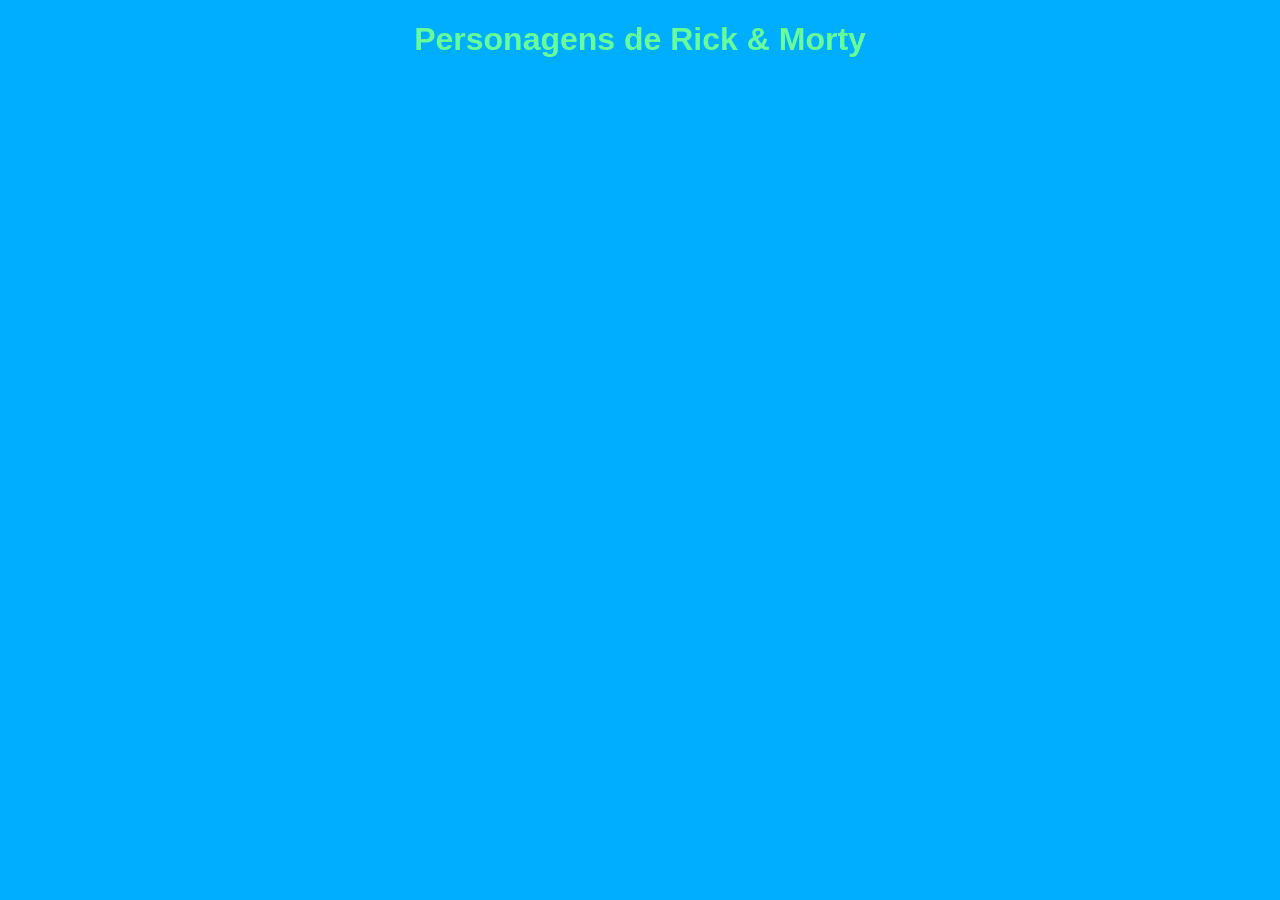
<file: OneDrive/Documentos/HTML/index.html>
<!DOCTYPE html>
<head>
    <meta charset="UTF-8">
    <meta name="viewport" content="width=device-width, initial-scale=1.0">
    <title>Rick and Morty Characters</title>
    <link rel="stylesheet" href="styles.css">
</head>
<body>
    <header>
        <h1>Personagens de Rick & Morty</h1>
    </header>
    <main>
        <div id="character-list" class="character-grid"></div>
    </main>
    <script src="script.js"></script>
</body>
</html>
</file>
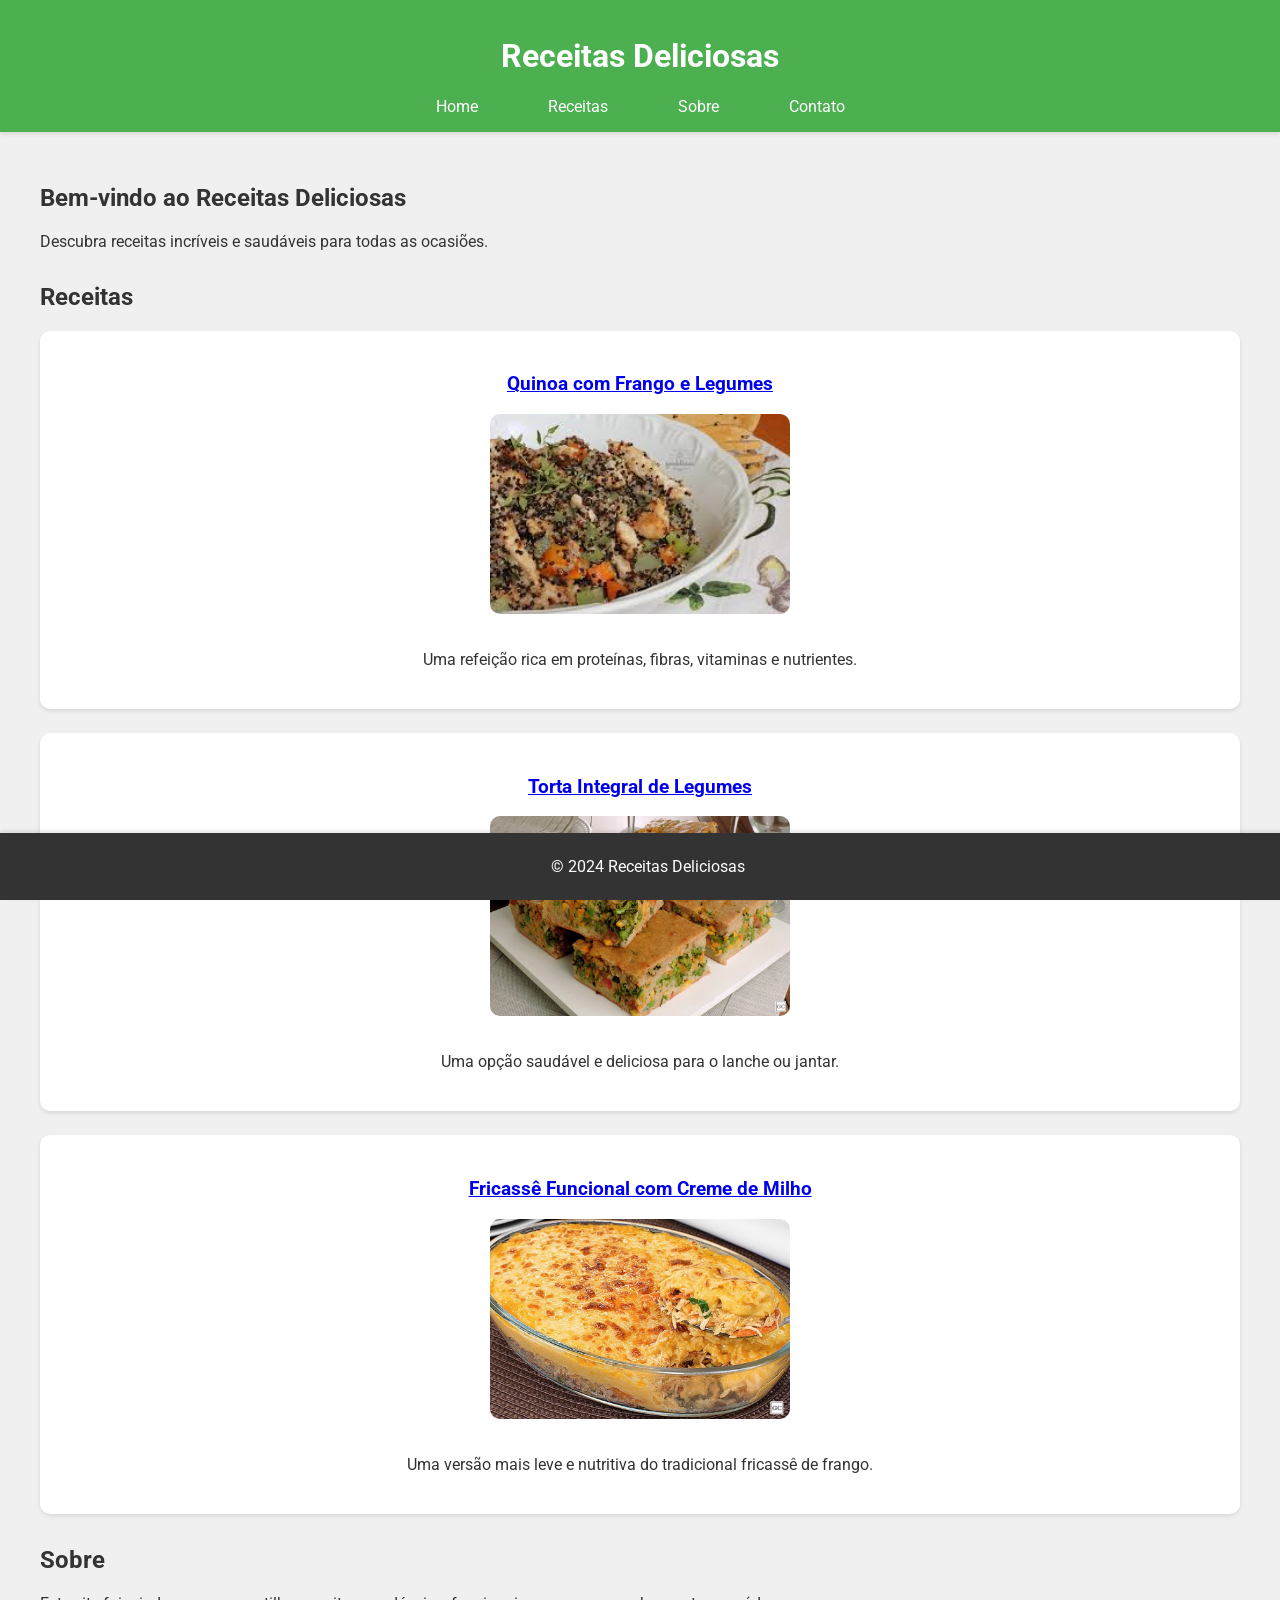
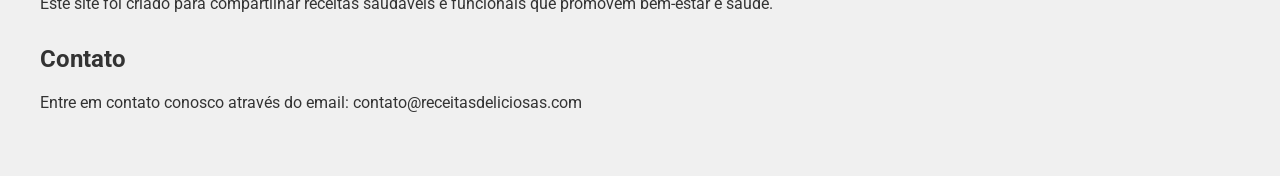
<file: OneDrive/Documentos/TESTE/index.html>
<!DOCTYPE html>
<html lang="pt-BR">
<head>
    <meta charset="UTF-8">
    <meta name="viewport" content="width=device-width, initial-scale=1.0">
    <title>Receitas Deliciosas</title>
    <link rel="stylesheet" href="styles.css">
    <link href="https://fonts.googleapis.com/css2?family=Roboto:wght@400;700&display=swap" rel="stylesheet">
</head>
<body>
    <header>
        <h1>Receitas Deliciosas</h1>
        <nav>
            <ul>
                <li><a href="#home">Home</a></li>
                <li><a href="#receitas">Receitas</a></li>
                <li><a href="#sobre">Sobre</a></li>
                <li><a href="#contato">Contato</a></li>
            </ul>
        </nav>
    </header>
    <main>
        <section id="home">
            <h2>Bem-vindo ao Receitas Deliciosas</h2>
            <p>Descubra receitas incríveis e saudáveis para todas as ocasiões.</p>
        </section>
        <section id="receitas">
            <h2>Receitas</h2>
            <article>
                <h3><a href="quinoa.html">Quinoa com Frango e Legumes</a></h3>
                <img src="imagens/quinoa.jpg" alt="Quinoa com Frango e Legumes">
                <p>Uma refeição rica em proteínas, fibras, vitaminas e nutrientes.</p>
            </article>
            <article>
                <h3><a href="torta.html">Torta Integral de Legumes</a></h3>
                <img src="imagens/torta.jpg" alt="Torta Integral de Legumes">
                <p>Uma opção saudável e deliciosa para o lanche ou jantar.</p>
            </article>
            <article>
                <h3><a href="fricasse.html">Fricassê Funcional com Creme de Milho</a></h3>
                <img src="imagens/fricasse.jpg" alt="Fricassê Funcional com Creme de Milho">
                <p>Uma versão mais leve e nutritiva do tradicional fricassê de frango.</p>
            </article>
        </section>
        <section id="sobre">
            <h2>Sobre</h2>
            <p>Este site foi criado para compartilhar receitas saudáveis e funcionais que promovem bem-estar e saúde.</p>
        </section>
        <section id="contato">
            <h2>Contato</h2>
            <p>Entre em contato conosco através do email: contato@receitasdeliciosas.com</p>
        </section>
    </main>
    <footer>
        <p>© 2024 Receitas Deliciosas</p>
    </footer>
</body>
</html>
</file>
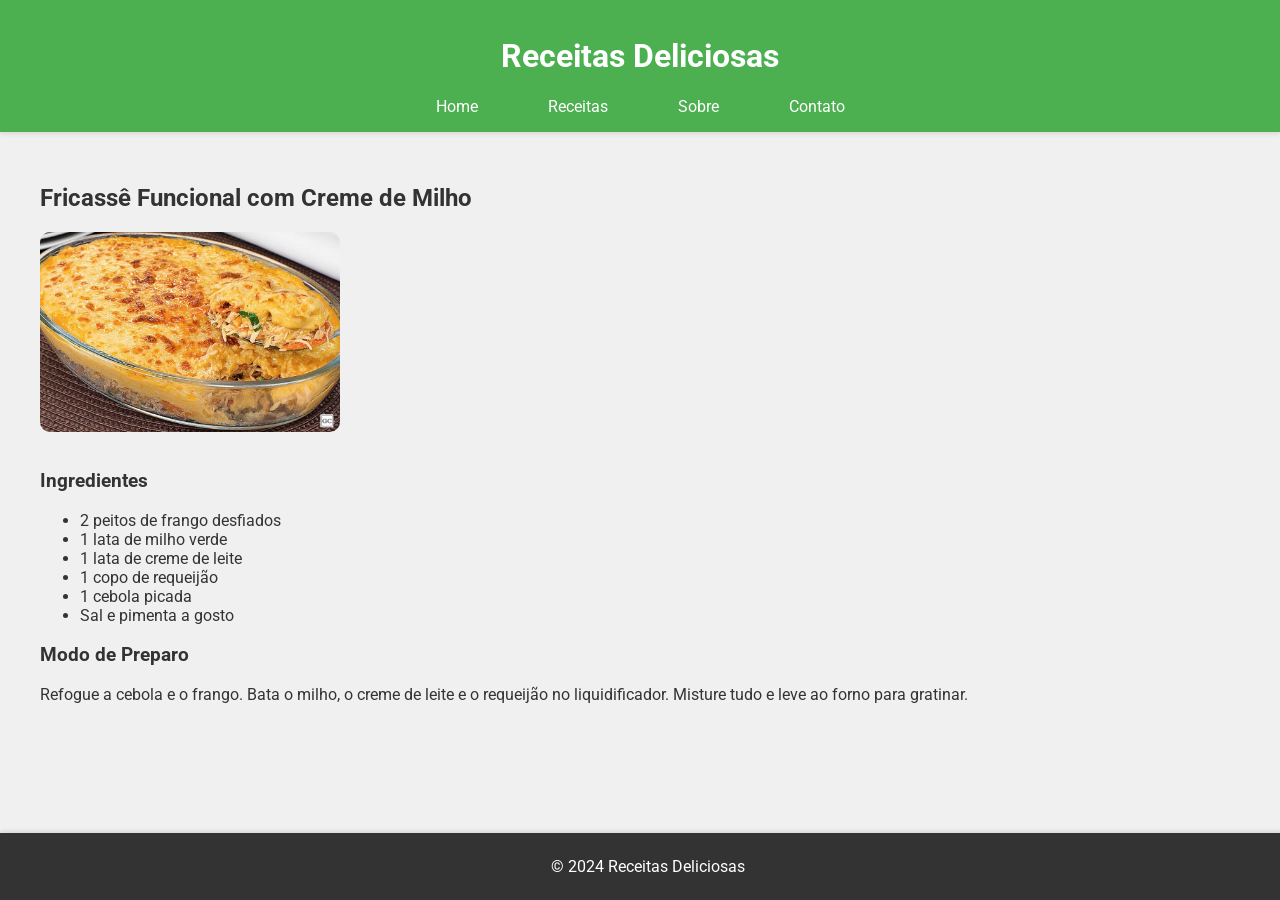
<file: OneDrive/Documentos/TESTE/fricasse.html>
<!DOCTYPE html>
<html lang="pt-BR">
<head>
    <meta charset="UTF-8">
    <meta name="viewport" content="width=device-width, initial-scale=1.0">
    <title>Fricassê Funcional com Creme de Milho</title>
    <link rel="stylesheet" href="styles.css">
    <link href="https://fonts.googleapis.com/css2?family=Roboto:wght@400;700&display=swap" rel="stylesheet">
</head>
<body>
    <header>
        <h1>Receitas Deliciosas</h1>
        <nav>
            <ul>
                <li><a href="index.html#home">Home</a></li>
                <li><a href="index.html#receitas">Receitas</a></li>
                <li><a href="index.html#sobre">Sobre</a></li>
                <li><a href="index.html#contato">Contato</a></li>
            </ul>
        </nav>
    </header>
    <main>
        <section>
            <h2>Fricassê Funcional com Creme de Milho</h2>
            <img src="imagens/fricasse.jpg" alt="Fricassê Funcional com Creme de Milho">
            <h3>Ingredientes</h3>
            <ul>
                <li>2 peitos de frango desfiados</li>
                <li>1 lata de milho verde</li>
                <li>1 lata de creme de leite</li>
                <li>1 copo de requeijão</li>
                <li>1 cebola picada</li>
                <li>Sal e pimenta a gosto</li>
            </ul>
            <h3>Modo de Preparo</h3>
            <p>Refogue a cebola e o frango. Bata o milho, o creme de leite e o requeijão no liquidificador. Misture tudo e leve ao forno para gratinar.</p>
        </section>
    </main>
    <footer>
        <p>© 2024 Receitas Deliciosas</p>
    </footer>
</body>
</html>
</file>
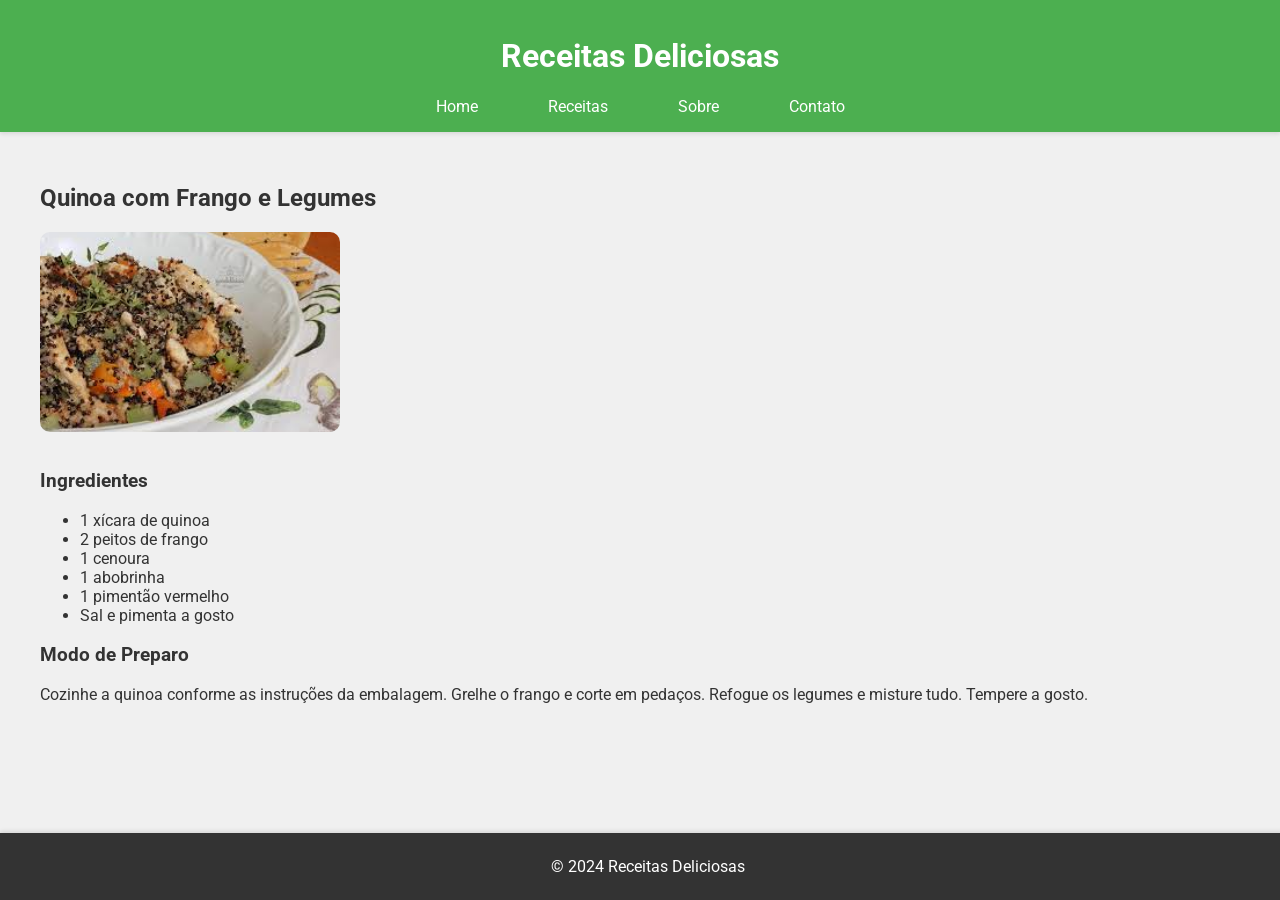
<file: OneDrive/Documentos/TESTE/quinoa.html>
<!DOCTYPE html>
<html lang="pt-BR">
<head>
    <meta charset="UTF-8">
    <meta name="viewport" content="width=device-width, initial-scale=1.0">
    <title>Quinoa com Frango e Legumes</title>
    <link rel="stylesheet" href="styles.css">
    <link href="https://fonts.googleapis.com/css2?family=Roboto:wght@400;700&display=swap" rel="stylesheet">
</head>
<body>
    <header>
        <h1>Receitas Deliciosas</h1>
        <nav>
            <ul>
                <li><a href="index.html#home">Home</a></li>
                <li><a href="index.html#receitas">Receitas</a></li>
                <li><a href="index.html#sobre">Sobre</a></li>
                <li><a href="index.html#contato">Contato</a></li>
            </ul>
        </nav>
    </header>
    <main>
        <section>
            <h2>Quinoa com Frango e Legumes</h2>
            <img src="imagens/quinoa.jpg" alt="Quinoa com Frango e Legumes">
            <h3>Ingredientes</h3>
            <ul>
                <li>1 xícara de quinoa</li>
                <li>2 peitos de frango</li>
                <li>1 cenoura</li>
                <li>1 abobrinha</li>
                <li>1 pimentão vermelho</li>
                <li>Sal e pimenta a gosto</li>
            </ul>
            <h3>Modo de Preparo</h3>
            <p>Cozinhe a quinoa conforme as instruções da embalagem. Grelhe o frango e corte em pedaços. Refogue os legumes e misture tudo. Tempere a gosto.</p>
        </section>
    </main>
    <footer>
        <p>© 2024 Receitas Deliciosas</p>
    </footer>
</body>
</html>
</file>
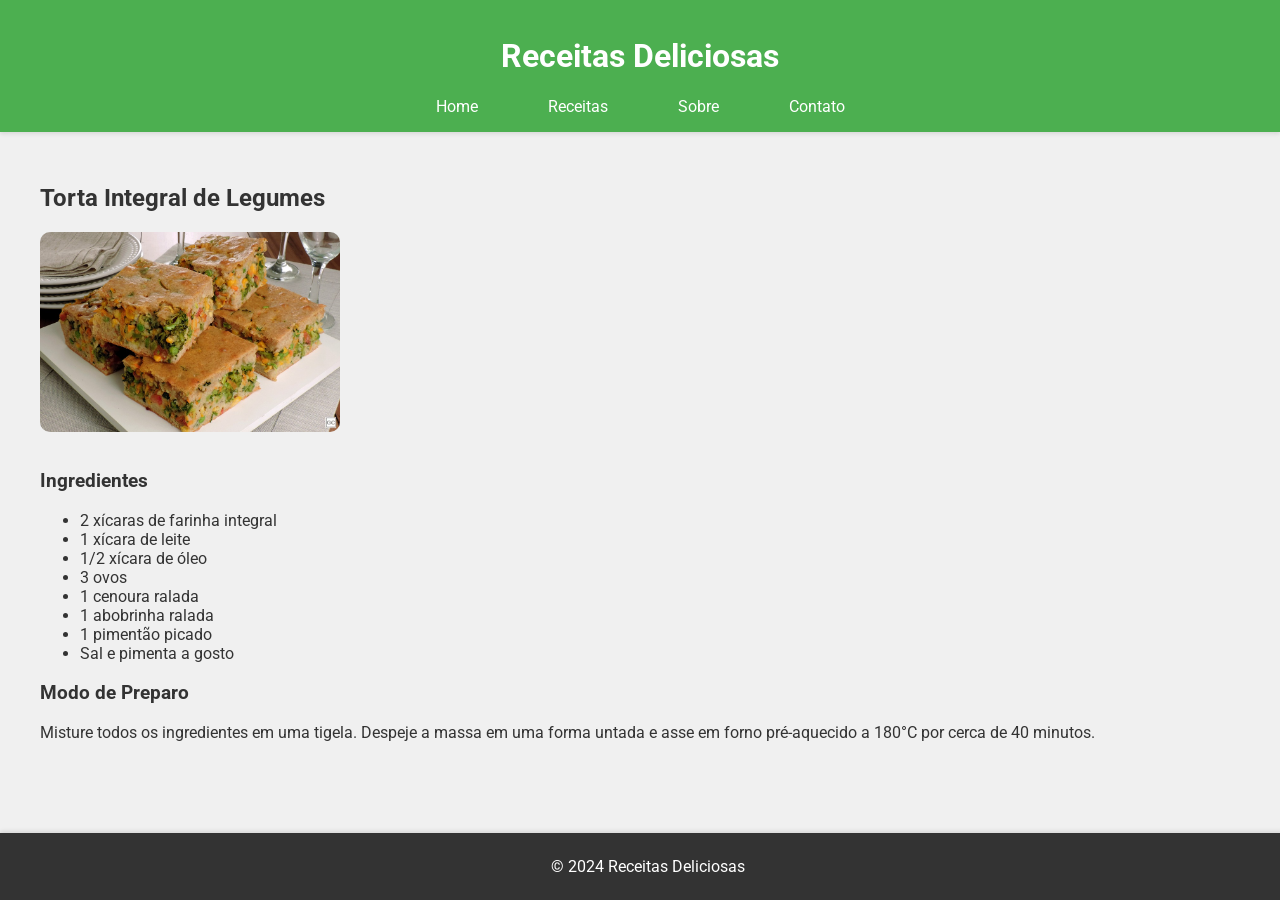
<file: OneDrive/Documentos/TESTE/torta.html>
<!DOCTYPE html>
<html lang="pt-BR">
<head>
    <meta charset="UTF-8">
    <meta name="viewport" content="width=device-width, initial-scale=1.0">
    <title>Torta Integral de Legumes</title>
    <link rel="stylesheet" href="styles.css">
    <link href="https://fonts.googleapis.com/css2?family=Roboto:wght@400;700&display=swap" rel="stylesheet">
</head>
<body>
    <header>
        <h1>Receitas Deliciosas</h1>
        <nav>
            <ul>
                <li><a href="index.html#home">Home</a></li>
                <li><a href="index.html#receitas">Receitas</a></li>
                <li><a href="index.html#sobre">Sobre</a></li>
                <li><a href="index.html#contato">Contato</a></li>
            </ul>
        </nav>
    </header>
    <main>
        <section>
            <h2>Torta Integral de Legumes</h2>
            <img src="imagens/torta.jpg" alt="Torta Integral de Legumes">
            <h3>Ingredientes</h3>
            <ul>
                <li>2 xícaras de farinha integral</li>
                <li>1 xícara de leite</li>
                <li>1/2 xícara de óleo</li>
                <li>3 ovos</li>
                <li>1 cenoura ralada</li>
                <li>1 abobrinha ralada</li>
                <li>1 pimentão picado</li>
                <li>Sal e pimenta a gosto</li>
           </ul>
            <h3>Modo de Preparo</h3>
            <p>Misture todos os ingredientes em uma tigela. Despeje a massa em uma forma untada e asse em forno pré-aquecido a 180°C por cerca de 40 minutos.</p>
        </section>
    </main>
    <footer>
        <p>© 2024 Receitas Deliciosas</p>
    </footer>
</body>
</html>
</file>
<file: OneDrive/Documentos/HTML/styles.css>
body {
    font-family: Arial, sans-serif;
    background-color: #00aeff;
    color: #f0f0f0;
    text-align: center;
}

header {
    margin: 20px;
    color: #66ff99;
}

.character-grid {
    display: grid;
    gap: 1rem;
    grid-template-columns: repeat(auto-fill, minmax(200px, 1fr));
    margin: 0 auto;
    padding: 20px;
    max-width: 1200px;
}

.character-card {
    background-color: #333333;
    border: 1px solid #444;
    border-radius: 8px;
    box-shadow: 0 4px 8px rgba(0, 0, 0, 0.5);
    overflow: hidden;
}

.character-card img {
    width: 100%;
    height: auto;
}

.character-card .card-body {
    padding: 15px;
    color: #e0e0e0; 
}

.character-card h2 {
    font-size: 1.2em;
    margin: 0 0 10px;
    color: #66ff99;
}

.character-card p {
    margin: 5px 0;
}
</file>
<file: OneDrive/Documentos/TESTE/styles.css>
body {
    font-family: 'Roboto', sans-serif;
    margin: 0;
    padding: 0;
    background-color: #f0f0f0;
    color: #333;
}
header {
    background-color: #4CAF50;
    color: white;
    padding: 1rem;
    text-align: center;
    box-shadow: 0 2px 4px rgba(0, 0, 0, 0.1);
}
nav ul {
    list-style-type: none;
    padding: 0;
    display: flex;
    justify-content: center;
    margin: 0;
}
nav ul li {
    margin: 0 15px;
}
nav ul li a {
    color: white;
    text-decoration: none;
    padding: 10px 20px;
    border-radius: 5px;
    transition: background-color 0.3s;
}
nav ul li a:hover {
    background-color: #45a049;
}
main {
    padding: 2rem;
    max-width: 1200px;
    margin: 0 auto;
}
section {
    margin-bottom: 2rem;
}
article {
    background-color: white;
    padding: 1.5rem;
    margin-bottom: 1.5rem;
    border-radius: 10px;
    box-shadow: 0 2px 4px rgba(0, 0, 0, 0.1);
    transition: transform 0.3s;
    text-align: center;
}
article:hover {
    transform: translateY(-5px);
}
article img, section img {
    max-width: 100%;
    height: auto;
    border-radius: 10px;
    margin-bottom: 1rem;
    width: 300px; /* Define a largura fixa */
    height: 200px; /* Define a altura fixa */
    object-fit: cover; /* Mantém a proporção da imagem */
}
footer {
    background-color: #333;
    color: white;
    text-align: center;
    padding: 0.5rem; /* Diminui a altura do rodapé */
    position: fixed;
    width: 100%;
    bottom: 0;
    box-shadow: 0 -2px 4px rgba(0, 0, 0, 0.1);
}
</file>
